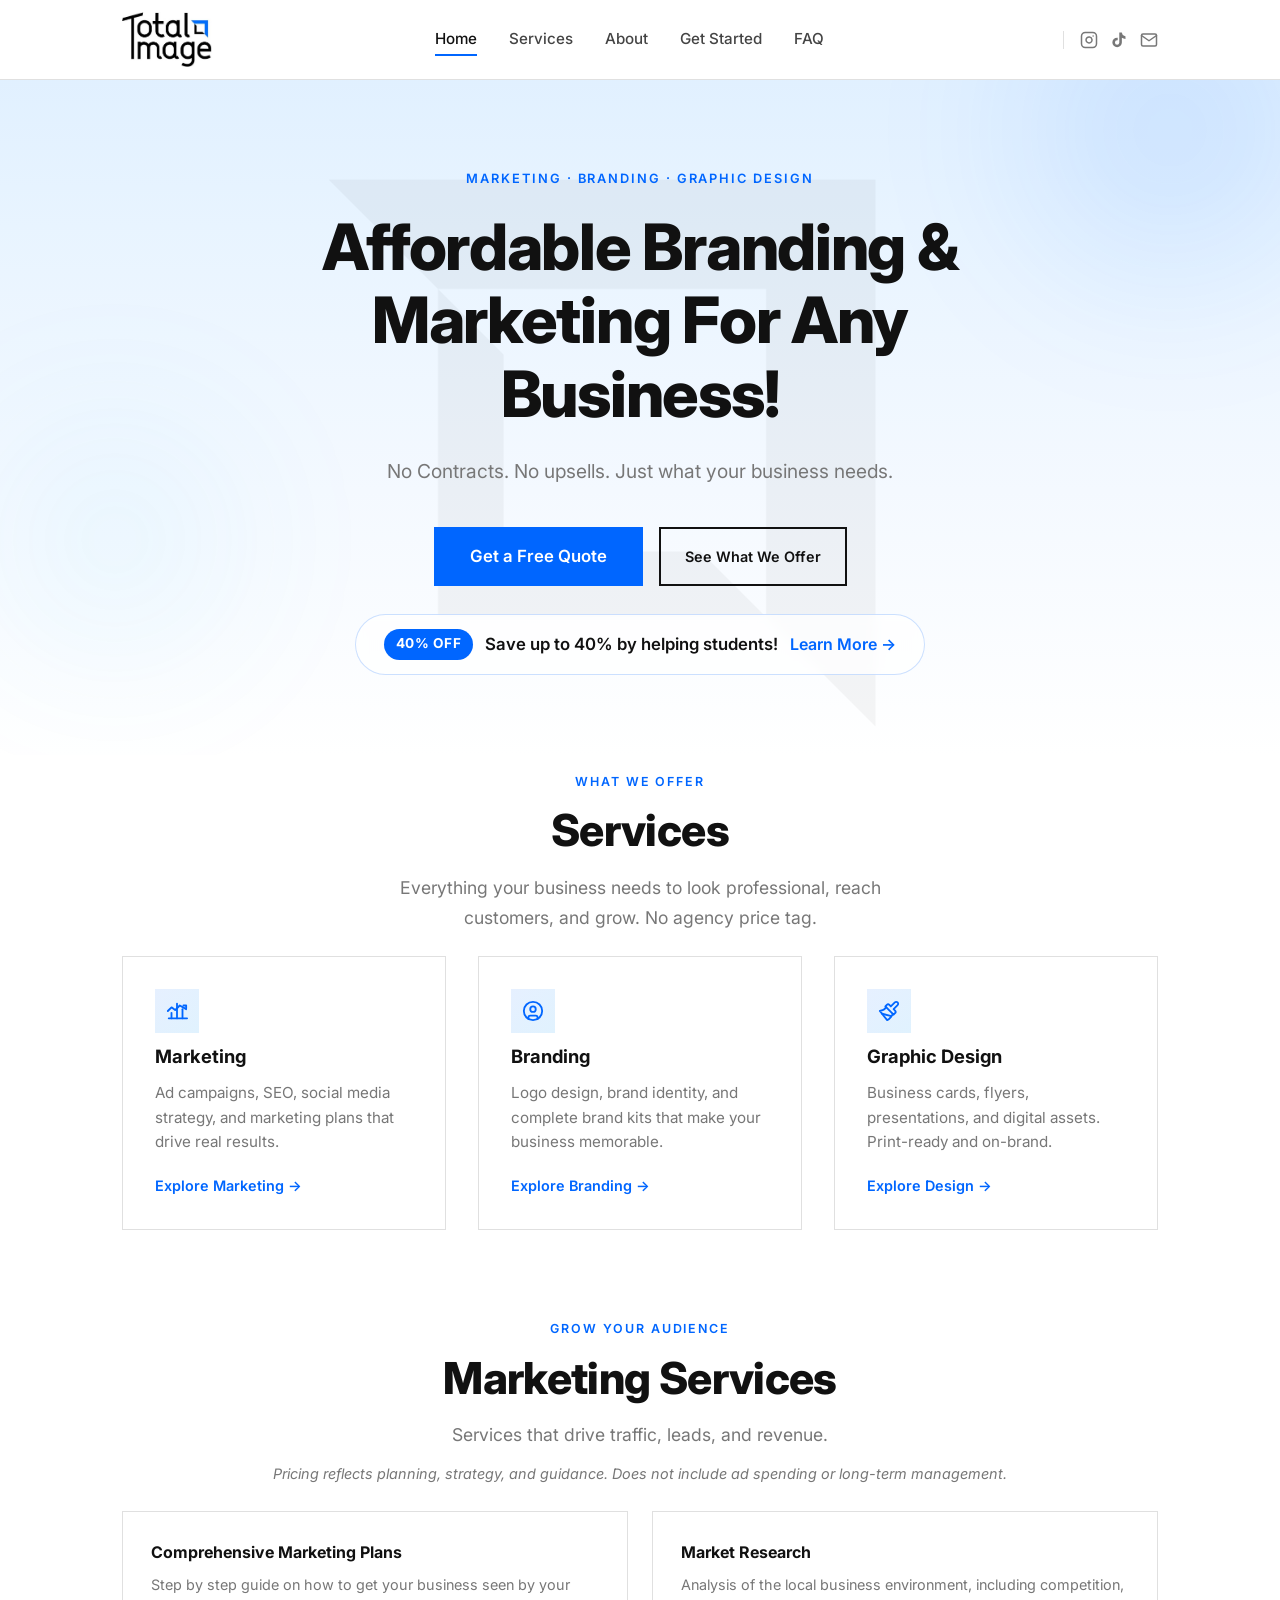
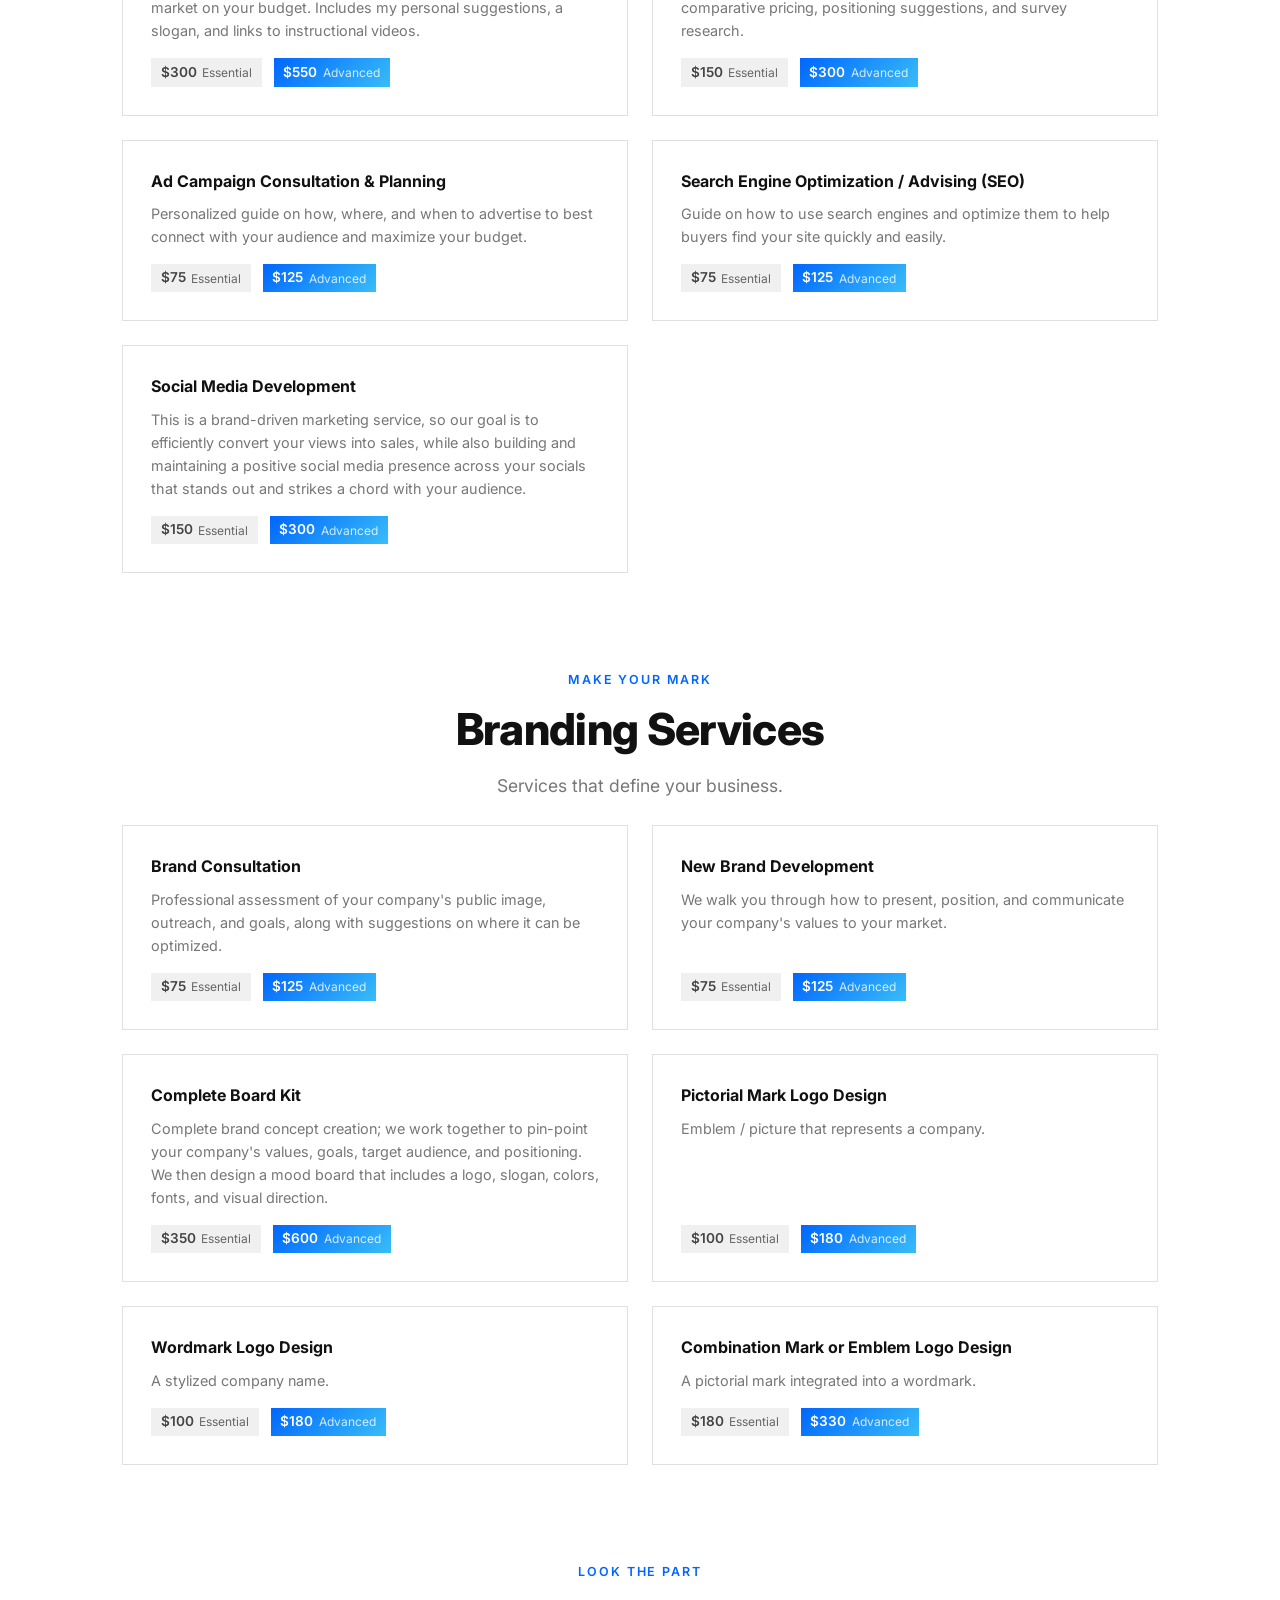
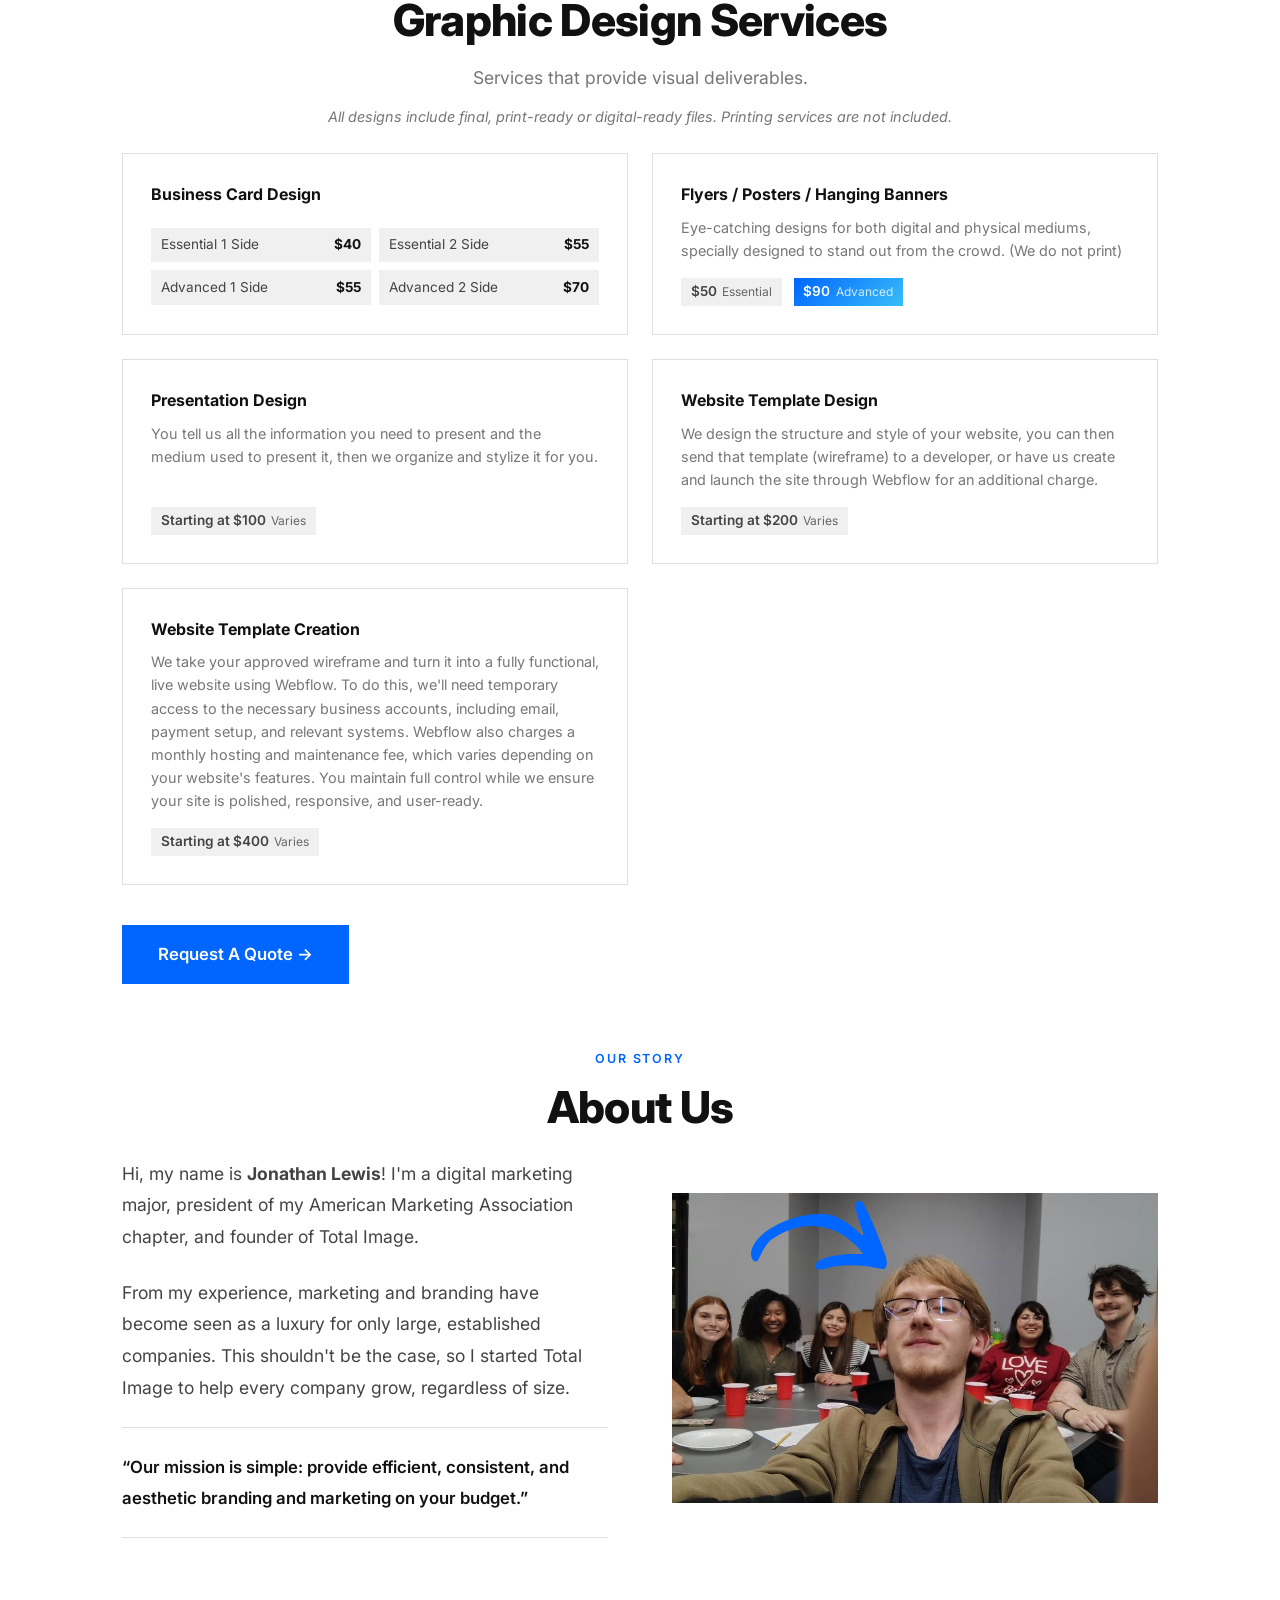
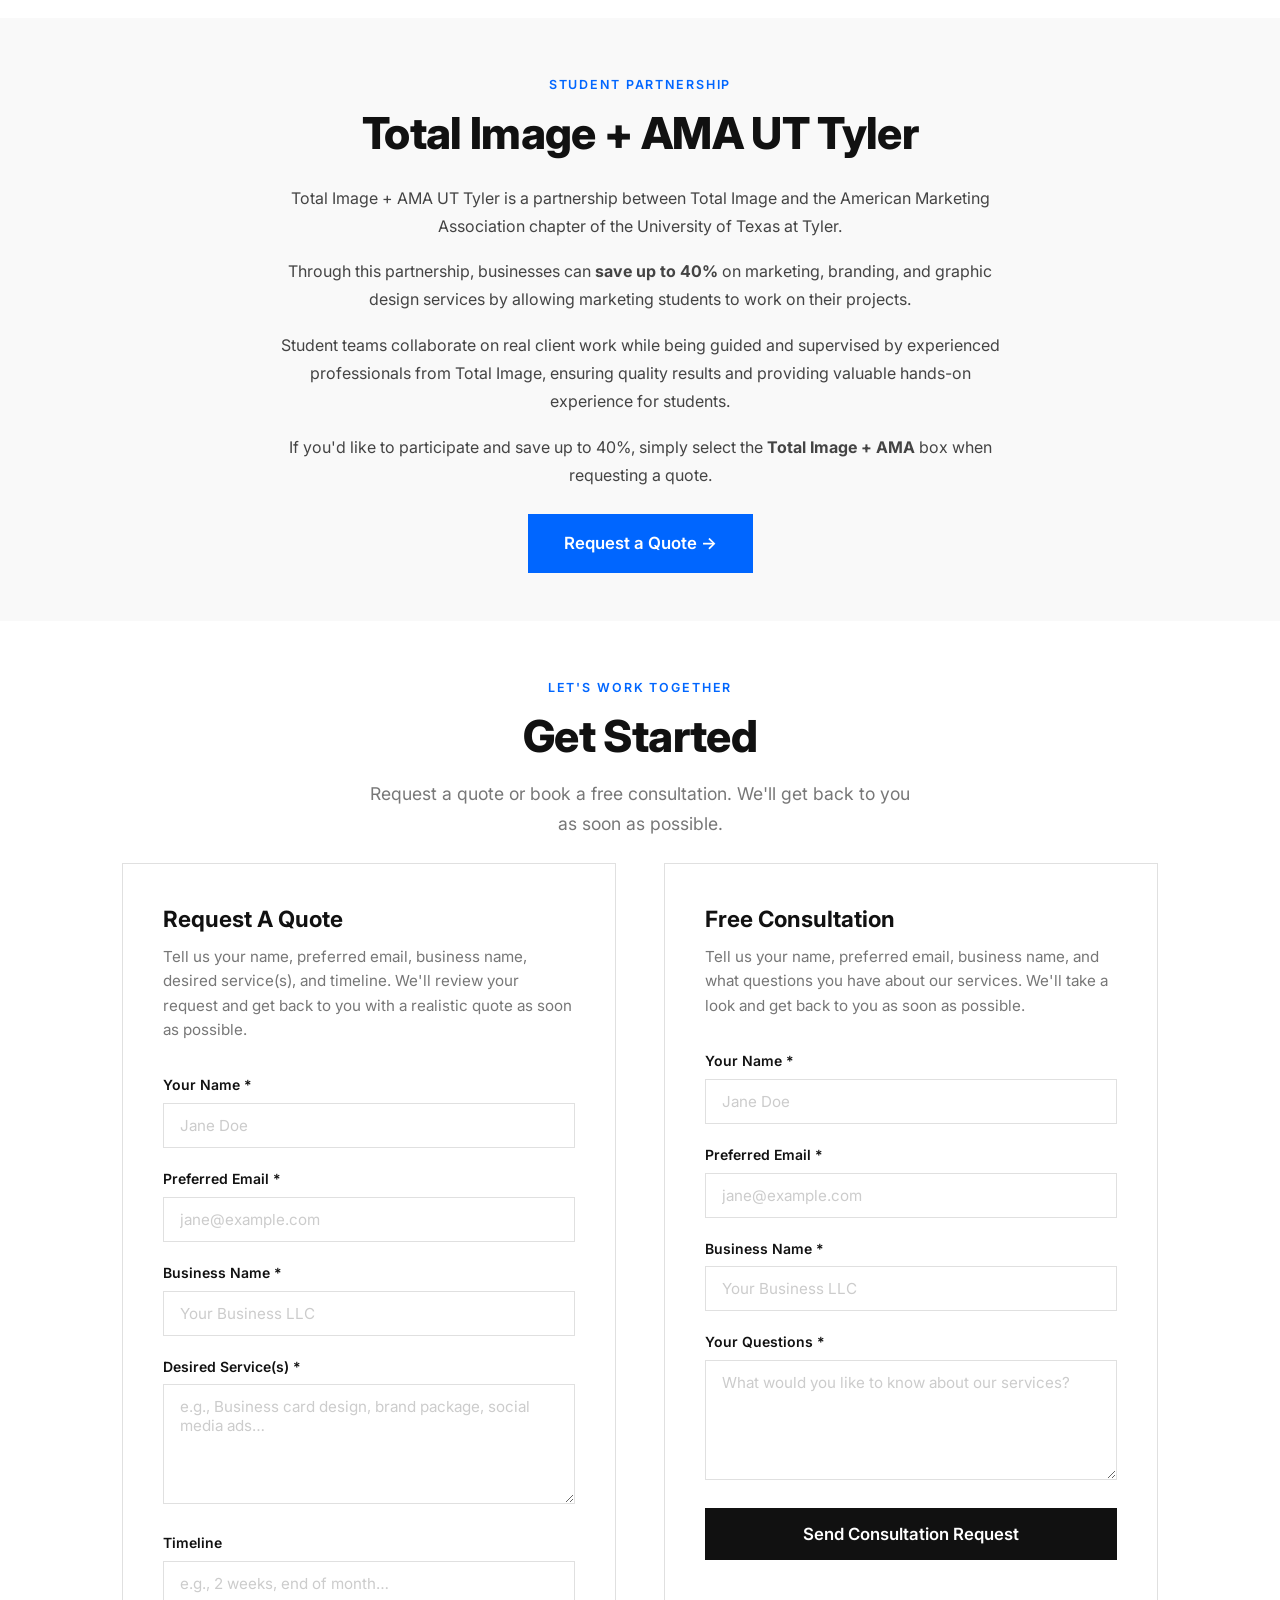
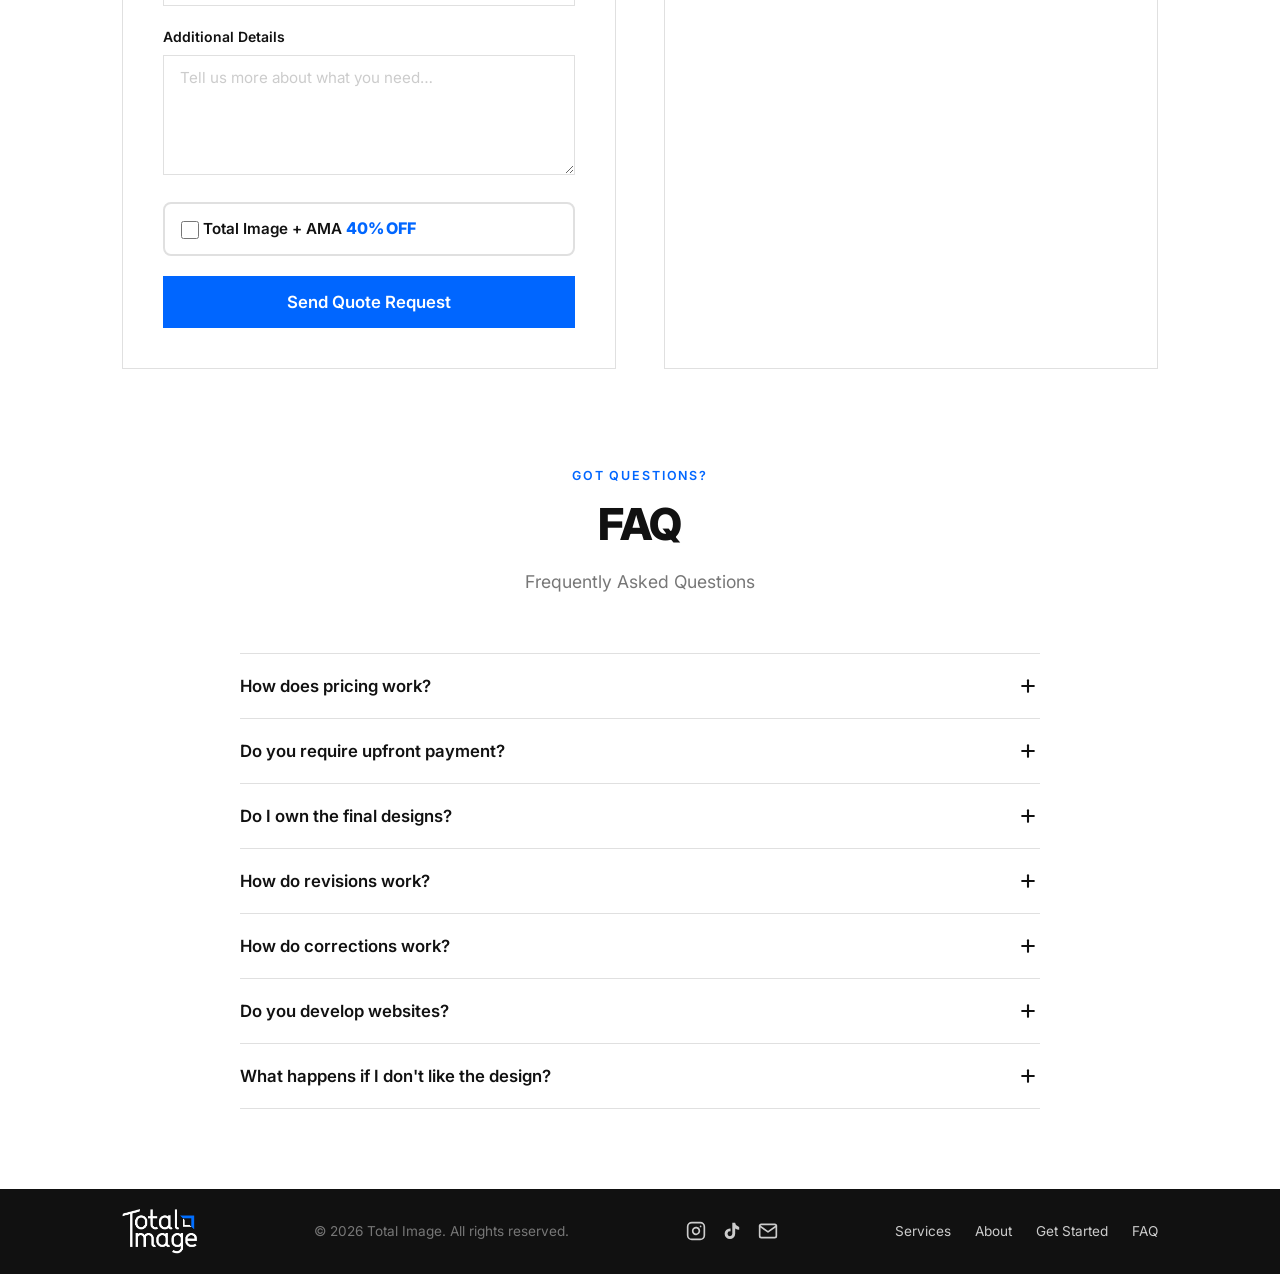
<file: index.html>
<!DOCTYPE html>
<html lang="en">
<head>
  <meta charset="UTF-8">
  <meta name="viewport" content="width=device-width, initial-scale=1.0">
  <title>Total Image | Affordable Branding & Marketing for Any Business</title>
  <meta name="description" content="Affordable branding, marketing, and graphic design services for businesses of any size. No contracts. No upsells. Just what your business needs.">
  <link rel="preconnect" href="https://fonts.googleapis.com">
  <link rel="preconnect" href="https://fonts.gstatic.com" crossorigin>
  <link href="https://fonts.googleapis.com/css2?family=Inter:wght@400;500;600;700;800&display=swap" rel="stylesheet">
  <link rel="stylesheet" href="css/style.css">
  <link rel="icon" type="image/png" href="Images/Total Image Logo FULL WHITE.png">
</head>
<body class="page-fade">

  <!-- ===== NAVIGATION ===== -->
  <nav class="nav" role="navigation" aria-label="Main navigation">
    <div class="container">
      <a href="#hero" class="nav__logo" aria-label="Total Image Home">
        <img src="Images/TotalImageBlackBlue.jpg" alt="Total Image" class="nav__logo-img">
      </a>

      <button class="nav__hamburger" id="navToggle" aria-label="Toggle menu" aria-expanded="false">
        <span></span><span></span><span></span>
      </button>

      <div class="nav__links" id="navLinks">
        <a href="#hero" class="nav__link nav__link--active">Home</a>
        <a href="#services" class="nav__link">Services</a>
        <a href="#about" class="nav__link">About</a>
        <a href="#get-started" class="nav__link">Get Started</a>
        <a href="#faq" class="nav__link">FAQ</a>
      </div>

      <div class="nav__social">
        <a href="https://www.instagram.com/totalimageagency" class="nav__social-link" target="_blank" rel="noopener noreferrer" aria-label="Instagram">
          <svg xmlns="http://www.w3.org/2000/svg" width="18" height="18" viewBox="0 0 24 24" fill="none" stroke="currentColor" stroke-width="2" stroke-linecap="round" stroke-linejoin="round"><rect x="2" y="2" width="20" height="20" rx="5" ry="5"></rect><path d="M16 11.37A4 4 0 1 1 12.63 8 4 4 0 0 1 16 11.37z"></path><line x1="17.5" y1="6.5" x2="17.51" y2="6.5"></line></svg>
        </a>
        <a href="https://www.tiktok.com/@totalimageagency" class="nav__social-link" target="_blank" rel="noopener noreferrer" aria-label="TikTok">
          <svg xmlns="http://www.w3.org/2000/svg" width="18" height="18" viewBox="0 0 24 24" fill="currentColor"><path d="M19.59 6.69a4.83 4.83 0 0 1-3.77-4.25V2h-3.45v13.67a2.89 2.89 0 0 1-2.88 2.5 2.89 2.89 0 0 1-2.89-2.89 2.89 2.89 0 0 1 2.89-2.89c.28 0 .54.04.79.1V9.01a6.33 6.33 0 0 0-.79-.05 6.34 6.34 0 0 0-6.34 6.34 6.34 6.34 0 0 0 6.34 6.34 6.34 6.34 0 0 0 6.33-6.34V9a8.23 8.23 0 0 0 4.82 1.55V7.1a4.84 4.84 0 0 1-1.05-.41z"/></svg>
        </a>
        <a href="mailto:totalimagebranding@gmail.com" class="nav__social-link" aria-label="Email">
          <svg xmlns="http://www.w3.org/2000/svg" width="18" height="18" viewBox="0 0 24 24" fill="none" stroke="currentColor" stroke-width="2" stroke-linecap="round" stroke-linejoin="round"><path d="M4 4h16c1.1 0 2 .9 2 2v12c0 1.1-.9 2-2 2H4c-1.1 0-2-.9-2-2V6c0-1.1.9-2 2-2z"></path><polyline points="22,6 12,13 2,6"></polyline></svg>
        </a>
      </div>
    </div>
  </nav>

  <main>

  <!-- ===== HERO ===== -->
  <section class="hero" id="hero">
    <img src="Images/Total Image Logo FULL BLACK.png" alt="" class="hero__deco" aria-hidden="true">
    <div class="container hero__container">
      <p class="hero__eyebrow">Marketing &middot; Branding &middot; Graphic Design</p>
      <h1 class="hero__title">Affordable Branding &amp; Marketing For Any Business!</h1>
      <p class="hero__subtitle">No Contracts. No upsells. Just what your business needs.</p>
      <div class="hero__actions">
        <a href="#get-started" class="btn btn--blue btn--large">Get a Free Quote</a>
        <a href="#services" class="btn btn--outline-dark btn--large">See What We Offer</a>
      </div>
      <a href="#ama-partnership" class="hero__ama-banner">
        <span class="hero__ama-badge">40% OFF</span>
        <span class="hero__ama-text">Save up to 40% by helping students!</span>
        <span class="hero__ama-learn">Learn More &rarr;</span>
      </a>
    </div>
  </section>

  <!-- ===== SERVICES OVERVIEW ===== -->
  <section class="section home-services" id="services">
    <div class="container">
      <div class="section-header">
        <p class="page-header__eyebrow">What We Offer</p>
        <h2 class="section-title">Services</h2>
        <p class="section-subtitle">Everything your business needs to look professional, reach customers, and grow. No agency price tag.</p>
      </div>
      <div class="home-services__grid">
        <a href="#marketing" class="home-service-card">
          <div class="home-service-card__icon">
            <svg xmlns="http://www.w3.org/2000/svg" viewBox="0 0 24 24" fill="none" stroke="currentColor" stroke-width="2" stroke-linecap="round" stroke-linejoin="round"><line x1="18" y1="20" x2="18" y2="10"/><line x1="12" y1="20" x2="12" y2="4"/><line x1="6" y1="20" x2="6" y2="14"/><polyline points="3 20 23 20"/><polyline points="2 12 6 8 10 11 15 6 22 10"/><polyline points="19 6 22 6 22 9"/></svg>
          </div>
          <h3>Marketing</h3>
          <p>Ad campaigns, SEO, social media strategy, and marketing plans that drive real results.</p>
          <span class="home-service-card__link">Explore Marketing &rarr;</span>
        </a>
        <a href="#branding" class="home-service-card">
          <div class="home-service-card__icon">
            <svg xmlns="http://www.w3.org/2000/svg" viewBox="0 0 24 24" fill="none" stroke="currentColor" stroke-width="2" stroke-linecap="round" stroke-linejoin="round"><circle cx="12" cy="12" r="10"></circle><circle cx="12" cy="10" r="3"></circle><path d="M7 20.662V19a2 2 0 0 1 2-2h6a2 2 0 0 1 2 2v1.662"></path></svg>
          </div>
          <h3>Branding</h3>
          <p>Logo design, brand identity, and complete brand kits that make your business memorable.</p>
          <span class="home-service-card__link">Explore Branding &rarr;</span>
        </a>
        <a href="#graphic-design" class="home-service-card">
          <div class="home-service-card__icon">
            <svg xmlns="http://www.w3.org/2000/svg" viewBox="0 0 24 24" fill="none" stroke="currentColor" stroke-width="2" stroke-linecap="round" stroke-linejoin="round"><path d="M18.37 2.63 14 7l-1.59-1.59a2 2 0 0 0-2.82 0L8 7l9 9 1.59-1.59a2 2 0 0 0 0-2.82L17 10l4.37-4.37a2.12 2.12 0 1 0-3-3Z"/><path d="M9 8c-2 3-4 3.5-7 4l8 10c2-1 6-5 6-7"/><path d="M14.5 17.5 4.5 15"/></svg>
          </div>
          <h3>Graphic Design</h3>
          <p>Business cards, flyers, presentations, and digital assets. Print-ready and on-brand.</p>
          <span class="home-service-card__link">Explore Design &rarr;</span>
        </a>
      </div>
    </div>
  </section>

  <!-- ===== MARKETING SERVICES DETAIL ===== -->
  <section class="section" id="marketing">
    <div class="container">
      <div class="section-header">
        <p class="page-header__eyebrow">Grow Your Audience</p>
        <h2 class="section-title">Marketing Services</h2>
        <p class="section-subtitle">Services that drive traffic, leads, and revenue.</p>
        <p class="section-note">Pricing reflects planning, strategy, and guidance. Does not include ad spending or long-term management.</p>
      </div>
      <div class="service-list">

          <!-- Comprehensive Marketing Plans -->
          <div class="service-item">
            <div class="service-item__header">
              <span class="service-item__name">Comprehensive Marketing Plans</span>
            </div>
            <p class="service-item__desc">Step by step guide on how to get your business seen by your market on your budget. Includes my personal suggestions, a slogan, and links to instructional videos.</p>
            <div class="service-item__pricing">
              <span class="price-tag price-tag--essential">$300 <span class="price-tag__label">Essential</span></span>
              <span class="price-tag price-tag--advanced">$550 <span class="price-tag__label">Advanced</span></span>
            </div>
          </div>

          <!-- Market Research -->
          <div class="service-item">
            <div class="service-item__header">
              <span class="service-item__name">Market Research</span>
            </div>
            <p class="service-item__desc">Analysis of the local business environment, including competition, comparative pricing, positioning suggestions, and survey research.</p>
            <div class="service-item__pricing">
              <span class="price-tag price-tag--essential">$150 <span class="price-tag__label">Essential</span></span>
              <span class="price-tag price-tag--advanced">$300 <span class="price-tag__label">Advanced</span></span>
            </div>
          </div>

          <!-- Ad Campaign Consultation -->
          <div class="service-item">
            <div class="service-item__header">
              <span class="service-item__name">Ad Campaign Consultation &amp; Planning</span>
            </div>
            <p class="service-item__desc">Personalized guide on how, where, and when to advertise to best connect with your audience and maximize your budget.</p>
            <div class="service-item__pricing">
              <span class="price-tag price-tag--essential">$75 <span class="price-tag__label">Essential</span></span>
              <span class="price-tag price-tag--advanced">$125 <span class="price-tag__label">Advanced</span></span>
            </div>
          </div>

          <!-- SEO -->
          <div class="service-item">
            <div class="service-item__header">
              <span class="service-item__name">Search Engine Optimization / Advising (SEO)</span>
            </div>
            <p class="service-item__desc">Guide on how to use search engines and optimize them to help buyers find your site quickly and easily.</p>
            <div class="service-item__pricing">
              <span class="price-tag price-tag--essential">$75 <span class="price-tag__label">Essential</span></span>
              <span class="price-tag price-tag--advanced">$125 <span class="price-tag__label">Advanced</span></span>
            </div>
          </div>

          <!-- Social Media Development -->
          <div class="service-item">
            <div class="service-item__header">
              <span class="service-item__name">Social Media Development</span>
            </div>
            <p class="service-item__desc">This is a brand-driven marketing service, so our goal is to efficiently convert your views into sales, while also building and maintaining a positive social media presence across your socials that stands out and strikes a chord with your audience.</p>
            <div class="service-item__pricing">
              <span class="price-tag price-tag--essential">$150 <span class="price-tag__label">Essential</span></span>
              <span class="price-tag price-tag--advanced">$300 <span class="price-tag__label">Advanced</span></span>
            </div>
          </div>

      </div>
    </div>
  </section>

  <!-- ===== BRANDING SERVICES DETAIL ===== -->
  <section class="section" id="branding">
    <div class="container">
      <div class="section-header">
        <p class="page-header__eyebrow">Make Your Mark</p>
        <h2 class="section-title">Branding Services</h2>
        <p class="section-subtitle">Services that define your business.</p>
      </div>
      <div class="service-list">

          <!-- Brand Consultation -->
          <div class="service-item">
            <div class="service-item__header">
              <span class="service-item__name">Brand Consultation</span>
            </div>
            <p class="service-item__desc">Professional assessment of your company's public image, outreach, and goals, along with suggestions on where it can be optimized.</p>
            <div class="service-item__pricing">
              <span class="price-tag price-tag--essential">$75 <span class="price-tag__label">Essential</span></span>
              <span class="price-tag price-tag--advanced">$125 <span class="price-tag__label">Advanced</span></span>
            </div>
          </div>

          <!-- New Brand Development -->
          <div class="service-item">
            <div class="service-item__header">
              <span class="service-item__name">New Brand Development</span>
            </div>
            <p class="service-item__desc">We walk you through how to present, position, and communicate your company's values to your market.</p>
            <div class="service-item__pricing">
              <span class="price-tag price-tag--essential">$75 <span class="price-tag__label">Essential</span></span>
              <span class="price-tag price-tag--advanced">$125 <span class="price-tag__label">Advanced</span></span>
            </div>
          </div>

          <!-- Complete Board Kit -->
          <div class="service-item">
            <div class="service-item__header">
              <span class="service-item__name">Complete Board Kit</span>
            </div>
            <p class="service-item__desc">Complete brand concept creation; we work together to pin-point your company's values, goals, target audience, and positioning. We then design a mood board that includes a logo, slogan, colors, fonts, and visual direction.</p>
            <div class="service-item__pricing">
              <span class="price-tag price-tag--essential">$350 <span class="price-tag__label">Essential</span></span>
              <span class="price-tag price-tag--advanced">$600 <span class="price-tag__label">Advanced</span></span>
            </div>
          </div>

          <!-- Pictorial Mark Logo Design -->
          <div class="service-item">
            <div class="service-item__header">
              <span class="service-item__name">Pictorial Mark Logo Design</span>
            </div>
            <p class="service-item__desc">Emblem / picture that represents a company.</p>
            <div class="service-item__pricing">
              <span class="price-tag price-tag--essential">$100 <span class="price-tag__label">Essential</span></span>
              <span class="price-tag price-tag--advanced">$180 <span class="price-tag__label">Advanced</span></span>
            </div>
          </div>

          <!-- Wordmark Logo Design -->
          <div class="service-item">
            <div class="service-item__header">
              <span class="service-item__name">Wordmark Logo Design</span>
            </div>
            <p class="service-item__desc">A stylized company name.</p>
            <div class="service-item__pricing">
              <span class="price-tag price-tag--essential">$100 <span class="price-tag__label">Essential</span></span>
              <span class="price-tag price-tag--advanced">$180 <span class="price-tag__label">Advanced</span></span>
            </div>
          </div>

          <!-- Combination Mark / Emblem Logo Design -->
          <div class="service-item">
            <div class="service-item__header">
              <span class="service-item__name">Combination Mark or Emblem Logo Design</span>
            </div>
            <p class="service-item__desc">A pictorial mark integrated into a wordmark.</p>
            <div class="service-item__pricing">
              <span class="price-tag price-tag--essential">$180 <span class="price-tag__label">Essential</span></span>
              <span class="price-tag price-tag--advanced">$330 <span class="price-tag__label">Advanced</span></span>
            </div>
          </div>

      </div>
    </div>
  </section>

  <!-- ===== GRAPHIC DESIGN SERVICES DETAIL ===== -->
  <section class="section" id="graphic-design">
    <div class="container">
      <div class="section-header">
        <p class="page-header__eyebrow">Look the Part</p>
        <h2 class="section-title">Graphic Design Services</h2>
        <p class="section-subtitle">Services that provide visual deliverables.</p>
        <p class="section-note">All designs include final, print-ready or digital-ready files. Printing services are not included.</p>
      </div>
      <div class="service-list">

          <!-- Business Card Design -->
          <div class="service-item">
            <div class="service-item__header">
              <span class="service-item__name">Business Card Design</span>
            </div>
            <div class="service-item__sub-grid">
              <div class="sub-price">
                <span class="sub-price__label">Essential 1 Side</span>
                <span class="sub-price__amount">$40</span>
              </div>
              <div class="sub-price">
                <span class="sub-price__label">Essential 2 Side</span>
                <span class="sub-price__amount">$55</span>
              </div>
              <div class="sub-price">
                <span class="sub-price__label">Advanced 1 Side</span>
                <span class="sub-price__amount">$55</span>
              </div>
              <div class="sub-price">
                <span class="sub-price__label">Advanced 2 Side</span>
                <span class="sub-price__amount">$70</span>
              </div>
            </div>
          </div>

          <!-- Flyers / Posters / Hanging Banners -->
          <div class="service-item">
            <div class="service-item__header">
              <span class="service-item__name">Flyers / Posters / Hanging Banners</span>
            </div>
            <p class="service-item__desc">Eye-catching designs for both digital and physical mediums, specially designed to stand out from the crowd. (We do not print)</p>
            <div class="service-item__pricing">
              <span class="price-tag price-tag--essential">$50 <span class="price-tag__label">Essential</span></span>
              <span class="price-tag price-tag--advanced">$90 <span class="price-tag__label">Advanced</span></span>
            </div>
          </div>

          <!-- Presentation Design -->
          <div class="service-item">
            <div class="service-item__header">
              <span class="service-item__name">Presentation Design</span>
            </div>
            <p class="service-item__desc">You tell us all the information you need to present and the medium used to present it, then we organize and stylize it for you.</p>
            <div class="service-item__pricing">
              <span class="price-tag price-tag--essential">Starting at $100 <span class="price-tag__label">Varies</span></span>
            </div>
          </div>

          <!-- Website Template Design -->
          <div class="service-item">
            <div class="service-item__header">
              <span class="service-item__name">Website Template Design</span>
            </div>
            <p class="service-item__desc">We design the structure and style of your website, you can then send that template (wireframe) to a developer, or have us create and launch the site through Webflow for an additional charge.</p>
            <div class="service-item__pricing">
              <span class="price-tag price-tag--essential">Starting at $200 <span class="price-tag__label">Varies</span></span>
            </div>
          </div>

          <!-- Website Template Creation -->
          <div class="service-item">
            <div class="service-item__header">
              <span class="service-item__name">Website Template Creation</span>
            </div>
            <p class="service-item__desc">We take your approved wireframe and turn it into a fully functional, live website using Webflow. To do this, we'll need temporary access to the necessary business accounts, including email, payment setup, and relevant systems. Webflow also charges a monthly hosting and maintenance fee, which varies depending on your website's features. You maintain full control while we ensure your site is polished, responsive, and user-ready.</p>
            <div class="service-item__pricing">
              <span class="price-tag price-tag--essential">Starting at $400 <span class="price-tag__label">Varies</span></span>
            </div>
          </div>

          <!-- CTA -->
          <div class="quote-cta">
            <a href="#get-started" class="btn btn--blue btn--large">Request A Quote&nbsp;&rarr;</a>
          </div>

      </div>
    </div>
  </section>

  <!-- ===== ABOUT ===== -->
  <section class="section" id="about">
    <div class="container">
      <div class="section-header">
        <p class="page-header__eyebrow">Our Story</p>
        <h2 class="section-title">About Us</h2>
      </div>
      <div class="about-grid">
        <div class="about-content">
          <p>Hi, my name is <strong>Jonathan Lewis</strong>! I'm a digital marketing major, president of my American Marketing Association chapter, and founder of Total Image.</p>
          <p>From my experience, marketing and branding have become seen as a luxury for only large, established companies. This shouldn't be the case, so I started Total Image to help every company grow, regardless of size.</p>
          <div class="about-mission">
            <p>&ldquo;Our mission is simple: provide efficient, consistent, and aesthetic branding and marketing on your budget.&rdquo;</p>
          </div>
        </div>
        <div class="about-photo">
          <img src="Images/About1.png" alt="Jonathan Lewis" class="about-photo__img">
        </div>
      </div>
    </div>
  </section>

  <!-- ===== AMA PARTNERSHIP ===== -->
  <section class="section section--gray" id="ama-partnership">
    <div class="container">
      <div class="section-header">
        <p class="page-header__eyebrow">Student Partnership</p>
        <h2 class="section-title">Total Image + AMA UT Tyler</h2>
      </div>
      <div class="ama-content">
        <p>Total Image + AMA UT Tyler is a partnership between Total Image and the American Marketing Association chapter of the University of Texas at Tyler.</p>
        <p>Through this partnership, businesses can <strong>save up to 40%</strong> on marketing, branding, and graphic design services by allowing marketing students to work on their projects.</p>
        <p>Student teams collaborate on real client work while being guided and supervised by experienced professionals from Total Image, ensuring quality results and providing valuable hands-on experience for students.</p>
        <p>If you'd like to participate and save up to 40%, simply select the <strong>Total Image + AMA</strong> box when requesting a quote.</p>
        <a href="#get-started" class="btn btn--blue btn--large ama-content__cta">Request a Quote &rarr;</a>
      </div>
    </div>
  </section>

  <!-- ===== GET STARTED / FORMS ===== -->
  <section class="section" id="get-started">
    <div class="container">
      <div class="section-header">
        <p class="page-header__eyebrow">Let's Work Together</p>
        <h2 class="section-title">Get Started</h2>
        <p class="section-subtitle">Request a quote or book a free consultation. We'll get back to you as soon as possible.</p>
      </div>
      <div class="get-started-grid">

        <!-- ===== REQUEST A QUOTE ===== -->
        <div class="form-card" id="quote">
          <h3 class="form-card__title">Request A Quote</h3>
          <p class="form-card__desc">Tell us your name, preferred email, business name, desired service(s), and timeline. We'll review your request and get back to you with a realistic quote as soon as possible.</p>

          <form id="quoteForm" novalidate>
            <div class="form-group">
              <label for="quoteName">Your Name *</label>
              <input type="text" id="quoteName" name="name" placeholder="Jane Doe" required>
            </div>
            <div class="form-group">
              <label for="quoteEmail">Preferred Email *</label>
              <input type="email" id="quoteEmail" name="email" placeholder="jane@example.com" required>
            </div>
            <div class="form-group">
              <label for="quoteBusiness">Business Name *</label>
              <input type="text" id="quoteBusiness" name="business" placeholder="Your Business LLC" required>
            </div>
            <div class="form-group">
              <label for="quoteServices">Desired Service(s) *</label>
              <textarea id="quoteServices" name="services" placeholder="e.g., Business card design, brand package, social media ads&hellip;" required></textarea>
            </div>
            <div class="form-group">
              <label for="quoteTimeline">Timeline</label>
              <input type="text" id="quoteTimeline" name="timeline" placeholder="e.g., 2 weeks, end of month…">
            </div>
            <div class="form-group">
              <label for="quoteDetails">Additional Details</label>
              <textarea id="quoteDetails" name="details" placeholder="Tell us more about what you need…"></textarea>
            </div>
            <div class="form-group form-group--checkbox">
              <label class="ama-checkbox-label">
                <input type="checkbox" name="ama_discount" value="Total Image + AMA Discount (40% OFF)">
                <span class="ama-checkbox-text">Total Image + AMA</span>
                <span class="ama-checkbox-badge">40% OFF</span>
              </label>
            </div>
            <button type="submit" class="btn btn--blue btn--large" style="width:100%;">Send Quote Request</button>
          </form>

          <!-- Success message -->
          <div class="form-success" id="quoteSuccess">
            <div class="form-success__icon">
              <svg width="28" height="28" fill="none" viewBox="0 0 24 24" stroke="#22c55e" stroke-width="2.5" stroke-linecap="round" stroke-linejoin="round"><polyline points="20 6 9 17 4 12"></polyline></svg>
            </div>
            <h3>Quote Request Sent!</h3>
            <p>We'll review your request and get back to you as soon as possible.</p>
          </div>
        </div>

        <!-- ===== FREE CONSULTATION ===== -->
        <div class="form-card" id="consultation">
          <h3 class="form-card__title">Free Consultation</h3>
          <p class="form-card__desc">Tell us your name, preferred email, business name, and what questions you have about our services. We'll take a look and get back to you as soon as possible.</p>

          <form id="consultForm" novalidate>
            <div class="form-group">
              <label for="consultName">Your Name *</label>
              <input type="text" id="consultName" name="name" placeholder="Jane Doe" required>
            </div>
            <div class="form-group">
              <label for="consultEmail">Preferred Email *</label>
              <input type="email" id="consultEmail" name="email" placeholder="jane@example.com" required>
            </div>
            <div class="form-group">
              <label for="consultBusiness">Business Name *</label>
              <input type="text" id="consultBusiness" name="business" placeholder="Your Business LLC" required>
            </div>
            <div class="form-group">
              <label for="consultQuestions">Your Questions *</label>
              <textarea id="consultQuestions" name="questions" placeholder="What would you like to know about our services?" required></textarea>
            </div>
            <button type="submit" class="btn btn--primary btn--large" style="width:100%;">Send Consultation Request</button>
          </form>

          <!-- Success message -->
          <div class="form-success" id="consultSuccess">
            <div class="form-success__icon">
              <svg width="28" height="28" fill="none" viewBox="0 0 24 24" stroke="#22c55e" stroke-width="2.5" stroke-linecap="round" stroke-linejoin="round"><polyline points="20 6 9 17 4 12"></polyline></svg>
            </div>
            <h3>Consultation Request Sent!</h3>
            <p>We'll review your questions and get back to you as soon as possible.</p>
          </div>
        </div>

      </div>
    </div>
  </section>

  <!-- ===== FAQ ===== -->
  <section class="section" id="faq">
    <div class="container">
      <div class="section-header">
        <p class="page-header__eyebrow">Got Questions?</p>
        <h2 class="section-title">FAQ</h2>
        <p class="section-subtitle">Frequently Asked Questions</p>
      </div>
      <div class="faq-list">

        <!-- Q1 -->
        <div class="faq-item">
          <button class="faq-question" aria-expanded="false">
            <span>How does pricing work?</span>
            <span class="faq-question__icon">
              <svg width="20" height="20" viewBox="0 0 24 24" fill="none" stroke="currentColor" stroke-width="2.5" stroke-linecap="round"><line x1="12" y1="5" x2="12" y2="19"></line><line x1="5" y1="12" x2="19" y2="12"></line></svg>
            </span>
          </button>
          <div class="faq-answer">
            <p>We charge a flat rate depending on the task, that way you know exactly what you need to pay upfront. All you have to do is tell us what services you want, how large and complex the tasks are, then wait for us to send you a quote for the total. Don't worry, we only request payment once you approve the quote.</p>
            <p>Some tasks are larger or more complex than others, for this reason, some of our services are listed in a price range. This means the final cost of the service will fall between those two values, depending on the scope and complexity.</p>
          </div>
        </div>

        <!-- Q2 -->
        <div class="faq-item">
          <button class="faq-question" aria-expanded="false">
            <span>Do you require upfront payment?</span>
            <span class="faq-question__icon">
              <svg width="20" height="20" viewBox="0 0 24 24" fill="none" stroke="currentColor" stroke-width="2.5" stroke-linecap="round"><line x1="12" y1="5" x2="12" y2="19"></line><line x1="5" y1="12" x2="19" y2="12"></line></svg>
            </span>
          </button>
          <div class="faq-answer">
            <p>Payment is required upfront for most services. For larger projects, a deposit may be required before work begins, with the remaining balance due prior to final delivery.</p>
          </div>
        </div>

        <!-- Q3 -->
        <div class="faq-item">
          <button class="faq-question" aria-expanded="false">
            <span>Do I own the final designs?</span>
            <span class="faq-question__icon">
              <svg width="20" height="20" viewBox="0 0 24 24" fill="none" stroke="currentColor" stroke-width="2.5" stroke-linecap="round"><line x1="12" y1="5" x2="12" y2="19"></line><line x1="5" y1="12" x2="19" y2="12"></line></svg>
            </span>
          </button>
          <div class="faq-answer">
            <p>Yes, usage rights (ownership) are released upon receipt of full payment and completion of the final, approved product.</p>
          </div>
        </div>

        <!-- Q4 -->
        <div class="faq-item">
          <button class="faq-question" aria-expanded="false">
            <span>How do revisions work?</span>
            <span class="faq-question__icon">
              <svg width="20" height="20" viewBox="0 0 24 24" fill="none" stroke="currentColor" stroke-width="2.5" stroke-linecap="round"><line x1="12" y1="5" x2="12" y2="19"></line><line x1="5" y1="12" x2="19" y2="12"></line></svg>
            </span>
          </button>
          <div class="faq-answer">
            <p>In order to keep costs down and help as many clients as possible, we include one revision round with each relevant service. Additional rounds are billed separately and will vary in cost depending on the service.</p>
            <p><strong>Revision Round:</strong> A consolidated list of requested changes submitted at one time.</p>
            <p>Revisions are not included in the estimated project span, so we are not accountable if revisions cause us to work past the deadline.</p>
          </div>
        </div>

        <!-- Q5 -->
        <div class="faq-item">
          <button class="faq-question" aria-expanded="false">
            <span>How do corrections work?</span>
            <span class="faq-question__icon">
              <svg width="20" height="20" viewBox="0 0 24 24" fill="none" stroke="currentColor" stroke-width="2.5" stroke-linecap="round"><line x1="12" y1="5" x2="12" y2="19"></line><line x1="5" y1="12" x2="19" y2="12"></line></svg>
            </span>
          </button>
          <div class="faq-answer">
            <p>Corrections to mistakes on our end do not count as revisions, and are completely free of charge. These include correcting spelling errors, formatting issues, or overlooked elements that were specified in the initial service request.</p>
          </div>
        </div>

        <!-- Q6 -->
        <div class="faq-item">
          <button class="faq-question" aria-expanded="false">
            <span>Do you develop websites?</span>
            <span class="faq-question__icon">
              <svg width="20" height="20" viewBox="0 0 24 24" fill="none" stroke="currentColor" stroke-width="2.5" stroke-linecap="round"><line x1="12" y1="5" x2="12" y2="19"></line><line x1="5" y1="12" x2="19" y2="12"></line></svg>
            </span>
          </button>
          <div class="faq-answer">
            <p>Yes, if you hire us to design your website layout or wireframe, we offer website creation through Webflow as an additional service. To do this however, we will need temporary access to the necessary business accounts, including email, payment setup, and relevant systems. Webflow also charges a monthly hosting and maintenance fee, which varies depending on your website's features.</p>
          </div>
        </div>

        <!-- Q7 -->
        <div class="faq-item">
          <button class="faq-question" aria-expanded="false">
            <span>What happens if I don't like the design?</span>
            <span class="faq-question__icon">
              <svg width="20" height="20" viewBox="0 0 24 24" fill="none" stroke="currentColor" stroke-width="2.5" stroke-linecap="round"><line x1="12" y1="5" x2="12" y2="19"></line><line x1="5" y1="12" x2="19" y2="12"></line></svg>
            </span>
          </button>
          <div class="faq-answer">
            <p>If you are unhappy with the first iteration, all relevant services come with a complimentary round of revisions. Additional rounds are also available and are billed separately. If after those revisions you are still unhappy with the product/service, you will not be charged. Keeping in mind that usage rights (ownership) are only released upon satisfaction and receipt of payment for the final product.</p>
          </div>
        </div>

      </div>
    </div>
  </section>

  </main>

  <!-- ===== FOOTER ===== -->
  <footer class="footer">
    <div class="container">
      <div class="footer__logo">
        <img src="Images/Total Image Logo Banner White & Blue.png" alt="Total Image" class="footer__logo-img">
      </div>
      <p class="footer__text">&copy; 2026 Total Image. All rights reserved.</p>
      <div class="footer__social">
        <a href="https://www.instagram.com/totalimageagency" class="footer__social-link" target="_blank" rel="noopener noreferrer" aria-label="Instagram">
          <svg xmlns="http://www.w3.org/2000/svg" width="20" height="20" viewBox="0 0 24 24" fill="none" stroke="currentColor" stroke-width="2" stroke-linecap="round" stroke-linejoin="round"><rect x="2" y="2" width="20" height="20" rx="5" ry="5"></rect><path d="M16 11.37A4 4 0 1 1 12.63 8 4 4 0 0 1 16 11.37z"></path><line x1="17.5" y1="6.5" x2="17.51" y2="6.5"></line></svg>
        </a>
        <a href="https://www.tiktok.com/@totalimageagency" class="footer__social-link" target="_blank" rel="noopener noreferrer" aria-label="TikTok">
          <svg xmlns="http://www.w3.org/2000/svg" width="20" height="20" viewBox="0 0 24 24" fill="currentColor"><path d="M19.59 6.69a4.83 4.83 0 0 1-3.77-4.25V2h-3.45v13.67a2.89 2.89 0 0 1-2.88 2.5 2.89 2.89 0 0 1-2.89-2.89 2.89 2.89 0 0 1 2.89-2.89c.28 0 .54.04.79.1V9.01a6.33 6.33 0 0 0-.79-.05 6.34 6.34 0 0 0-6.34 6.34 6.34 6.34 0 0 0 6.34 6.34 6.34 6.34 0 0 0 6.33-6.34V9a8.23 8.23 0 0 0 4.82 1.55V7.1a4.84 4.84 0 0 1-1.05-.41z"/></svg>
        </a>
        <a href="mailto:totalimagebranding@gmail.com" class="footer__social-link" aria-label="Email">
          <svg xmlns="http://www.w3.org/2000/svg" width="20" height="20" viewBox="0 0 24 24" fill="none" stroke="currentColor" stroke-width="2" stroke-linecap="round" stroke-linejoin="round"><path d="M4 4h16c1.1 0 2 .9 2 2v12c0 1.1-.9 2-2 2H4c-1.1 0-2-.9-2-2V6c0-1.1.9-2 2-2z"></path><polyline points="22,6 12,13 2,6"></polyline></svg>
        </a>
      </div>
      <div class="footer__links">
        <a href="#services" class="footer__link">Services</a>
        <a href="#about" class="footer__link">About</a>
        <a href="#get-started" class="footer__link">Get Started</a>
        <a href="#faq" class="footer__link">FAQ</a>
      </div>
    </div>
  </footer>

  <script src="js/main.js"></script>
</body>
</html>
</file>
<file: css/style.css>
/* ===== RESET & BASE ===== */
*, *::before, *::after {
  margin: 0;
  padding: 0;
  box-sizing: border-box;
}

:root {
  --black: #111111;
  --white: #ffffff;
  --gray-50: #f9f9f9;
  --gray-100: #f0f0f0;
  --gray-200: #e0e0e0;
  --gray-300: #cccccc;
  --gray-500: #777777;
  --gray-700: #444444;
  --blue: #0066ff;
  --blue-hover: #0052cc;
  --blue-light: #e6f0ff;
  --blue-deep: #0040b0;
  --blue-sky: #38bdf8;
  --blue-sky-light: #e0f2fe;
  --gradient-hero: linear-gradient(160deg, #f8faff 0%, #eef4ff 35%, #e0f2fe 70%, #f4f9ff 100%);
  --gradient-header: linear-gradient(135deg, #f8faff 0%, #e0f2fe 50%, #eef4ff 100%);
  --gradient-cta: linear-gradient(135deg, #0a0e1a 0%, #0d2244 40%, #0a3060 100%);
  --gradient-footer: var(--black);
  --gradient-card: linear-gradient(135deg, rgba(0,102,255,0.04) 0%, rgba(56,189,248,0.04) 100%);
  --font-main: 'Inter', -apple-system, BlinkMacSystemFont, 'Segoe UI', sans-serif;
  --font-display: 'Inter', -apple-system, BlinkMacSystemFont, 'Segoe UI', sans-serif;
  --max-width: 1100px;
  --nav-height: 80px;
  --transition: 0.25s ease;
}

html {
  scroll-behavior: smooth;
  scroll-padding-top: var(--nav-height);
  font-size: 16px;
  overflow-y: scroll;
}

body {
  font-family: var(--font-main);
  color: var(--black);
  background: var(--white);
  line-height: 1.6;
  -webkit-font-smoothing: antialiased;
  display: flex;
  flex-direction: column;
  min-height: 100vh;
}

a {
  text-decoration: none;
  color: inherit;
  transition: color var(--transition);
}

img {
  max-width: 100%;
  display: block;
}

ul, ol {
  list-style: none;
}

button {
  cursor: pointer;
  font-family: inherit;
  border: none;
  background: none;
}

/* ===== TYPOGRAPHY ===== */
h1 {
  font-size: clamp(2rem, 5vw, 3.5rem);
  font-weight: 700;
  line-height: 1.15;
  letter-spacing: -0.02em;
}

h2 {
  font-size: clamp(1.5rem, 3.5vw, 2.5rem);
  font-weight: 700;
  line-height: 1.2;
  letter-spacing: -0.015em;
}

h3 {
  font-size: clamp(1.1rem, 2vw, 1.4rem);
  font-weight: 600;
  line-height: 1.3;
}

h4 {
  font-size: 1.05rem;
  font-weight: 600;
  line-height: 1.4;
}

p {
  font-size: 1rem;
  line-height: 1.7;
  color: var(--gray-700);
}

.text-small {
  font-size: 0.875rem;
  color: var(--gray-500);
}

.text-accent {
  color: var(--blue);
}

.text--blue {
  color: var(--blue);
}

/* ===== LAYOUT ===== */
.container {
  width: 100%;
  max-width: var(--max-width);
  margin: 0 auto;
  padding: 0 2rem;
}

.section {
  padding: 1rem 0;
}

.section--gray {
  background: var(--gray-50);
}

/* ===== AMA PARTNERSHIP SECTION ===== */
.ama-content {
  max-width: 720px;
  margin: 0 auto;
  text-align: center;
  display: flex;
  flex-direction: column;
  gap: 1.1rem;
}

.ama-content p {
  font-size: 1rem;
  color: var(--gray-700);
  line-height: 1.75;
}

.ama-content__cta {
  margin-top: 0.5rem;
  align-self: center;
}

/* ===== AMA CHECKBOX ===== */
.form-group--checkbox {
  margin-bottom: 0.5rem;
}

.ama-checkbox-label {
  display: flex;
  align-items: center;
  gap: 0.65rem;
  cursor: pointer;
  padding: 0.75rem 1rem;
  border: 2px solid var(--gray-200);
  border-radius: 8px;
  transition: border-color var(--transition), background var(--transition);
}

.ama-checkbox-label:hover {
  border-color: var(--blue);
  background: var(--blue-light);
}

.ama-checkbox-label input[type="checkbox"] {
  width: 18px;
  height: 18px;
  accent-color: var(--blue);
  cursor: pointer;
  flex-shrink: 0;
  vertical-align: middle;
  margin: 0;
}

.ama-checkbox-text {
  font-size: 0.95rem;
  font-weight: 600;
  color: var(--black);
}

.ama-checkbox-badge {
  font-size: 1rem;
  font-weight: 800;
  color: var(--blue);
  letter-spacing: -0.01em;
  margin-left: auto;
}

#services {
  padding-bottom: 2.5rem;
}

#ama-partnership {
  padding-top: 3.5rem;
  padding-bottom: 3rem;
}

#about {
  padding-bottom: 1rem;
}

#get-started {
  padding-top: 3.5rem;
}

#marketing,
#branding,
#graphic-design {
  padding-top: 3rem;
}

/* ===== NAVIGATION ===== */
.nav {
  position: fixed;
  top: 0;
  left: 0;
  right: 0;
  height: var(--nav-height);
  background: var(--white);
  border-bottom: 1px solid var(--gray-200);
  z-index: 1000;
  display: flex;
  align-items: center;
}

.nav .container {
  display: flex;
  align-items: center;
  justify-content: space-between;
}

.nav__logo {
  display: flex;
  align-items: center;
  gap: 0.5rem;
  font-weight: 700;
  font-size: 1.1rem;
}

.nav__logo svg,
.nav__logo-img {
  height: auto;
  width: 90px;
  object-fit: contain;
}

.nav__links {
  display: flex;
  align-items: center;
  gap: 2rem;
}

.nav__social {
  display: flex;
  align-items: center;
  gap: 0.75rem;
  margin-left: 1rem;
  padding-left: 1rem;
  border-left: 1px solid var(--gray-200);
}

.nav__social-link {
  display: flex;
  align-items: center;
  color: var(--gray-500);
  transition: color var(--transition);
}

.nav__social-link:hover {
  color: var(--blue);
}

.nav__link {
  font-size: 0.95rem;
  font-weight: 500;
  color: var(--gray-700);
  transition: color var(--transition);
  position: relative;
}

.nav__link:hover,
.nav__link--active {
  color: var(--black);
}

.nav__link--active::after {
  content: '';
  position: absolute;
  bottom: -4px;
  left: 0;
  right: 0;
  height: 2px;
  background: var(--blue);
}

.nav__hamburger {
  display: none;
  flex-direction: column;
  gap: 5px;
  padding: 4px;
}

.nav__hamburger span {
  display: block;
  width: 24px;
  height: 2px;
  background: var(--black);
  transition: var(--transition);
}

/* Mobile nav */
@media (max-width: 768px) {
  .nav__hamburger {
    display: flex;
  }

  .nav__social {
    display: none;
  }

  .nav__links {
    position: fixed;
    top: var(--nav-height);
    left: 0;
    right: 0;
    bottom: 0;
    background: var(--white);
    flex-direction: column;
    align-items: center;
    justify-content: flex-start;
    padding-top: 3rem;
    gap: 2rem;
    transform: translateX(100%);
    transition: transform 0.3s ease;
  }

  .nav__links--open {
    transform: translateX(0);
  }

  .nav__link {
    font-size: 1.2rem;
  }

  .nav__hamburger--open span:nth-child(1) {
    transform: rotate(45deg) translate(5px, 5px);
  }
  .nav__hamburger--open span:nth-child(2) {
    opacity: 0;
  }
  .nav__hamburger--open span:nth-child(3) {
    transform: rotate(-45deg) translate(5px, -5px);
  }
}

/* ===== BUTTONS ===== */
.btn {
  display: inline-flex;
  align-items: center;
  justify-content: center;
  gap: 0.5rem;
  padding: 0.75rem 1.75rem;
  font-size: 0.95rem;
  font-weight: 600;
  transition: all var(--transition);
  white-space: nowrap;
}

.btn--primary {
  background: var(--black);
  color: var(--white);
}

.btn--primary:hover {
  background: #333;
  transform: translateY(-1px);
  box-shadow: 0 4px 12px rgba(0,0,0,0.15);
}

.btn--blue {
  background: var(--blue);
  color: var(--white);
}

.btn--blue:hover {
  background: var(--blue-hover);
  transform: translateY(-1px);
  box-shadow: 0 6px 20px rgba(0,102,255,0.3);
}

.btn--outline {
  background: transparent;
  color: var(--black);
  border: 2px solid var(--black);
}

.btn--outline:hover {
  background: var(--black);
  color: var(--white);
}

.btn--outline-blue {
  background: transparent;
  color: var(--blue);
  border: 2px solid var(--blue);
}

.btn--outline-blue:hover {
  background: var(--blue);
  color: var(--white);
}

.btn--ghost {
  background: none;
  color: var(--blue);
  padding: 0.5rem 0;
  font-weight: 600;
}

.btn--ghost:hover {
  text-decoration: underline;
}

.btn--ghost svg,
.btn--ghost .arrow {
  transition: transform var(--transition);
}

.btn--ghost:hover svg,
.btn--ghost:hover .arrow {
  transform: translateX(4px);
}

.btn--large {
  padding: 1rem 2.25rem;
  font-size: 1.05rem;
}

/* ===== HERO SECTION (Landing Page) ===== */
.hero {
  position: relative;
  display: flex;
  flex-direction: column;
  background: linear-gradient(180deg, #ddeeff 0%, #e8f4ff 30%, #f4f9ff 65%, #ffffff 100%);
  overflow: hidden;
  padding-top: calc(var(--nav-height) + 0.5rem);
}

/* Decorative watermark image */
.hero__deco {
  position: absolute;
  left: 47%;
  top: 60%;
  transform: translate(-50%, -50%);
  width: 900px;
  max-width: 70%;
  opacity: 0.04;
  pointer-events: none;
  z-index: 0;
  object-fit: contain;
}

/* Gradient glow orbs */
.hero::before,
.hero::after {
  content: '';
  position: absolute;
  border-radius: 50%;
  pointer-events: none;
  z-index: 0;
  filter: blur(80px);
  opacity: 0.35;
}

.hero::before {
  width: 420px;
  height: 420px;
  background: radial-gradient(circle, rgba(0,102,255,0.45), transparent 70%);
  top: -80px;
  right: -100px;
}

.hero::after {
  width: 350px;
  height: 350px;
  background: radial-gradient(circle, rgba(56,189,248,0.3), transparent 70%);
  bottom: 40px;
  left: -60px;
}

.hero__container {
  display: flex;
  flex-direction: column;
  align-items: center;
  justify-content: center;
  text-align: center;
  padding-top: 5rem;
  padding-bottom: 5rem;
  position: relative;
  z-index: 1;
  min-height: calc(72vh - var(--nav-height));
}

.hero__content {
  display: contents;
}

.hero__visual {
  display: none;
}

.hero__deco-img {
  width: 100%;
  max-width: 100%;
  height: auto;
  object-fit: contain;
  display: block;
}

.hero__eyebrow {
  font-size: 0.8rem;
  font-weight: 600;
  letter-spacing: 0.15em;
  text-transform: uppercase;
  color: var(--blue);
  margin-bottom: 1.25rem;
}

.hero__title {
  font-size: clamp(2.5rem, 5vw, 4rem);
  font-weight: 800;
  color: var(--black);
  line-height: 1.15;
  margin-bottom: 1.5rem;
  max-width: 820px;
}

.hero__subtitle {
  font-size: 1.2rem;
  color: var(--gray-500);
  margin-bottom: 2.5rem;
  line-height: 1.7;
  max-width: 580px;
}

.hero__actions {
  display: flex;
  gap: 1rem;
  flex-wrap: wrap;
  justify-content: center;
}

.hero__ama-banner {
  display: inline-flex;
  align-items: center;
  gap: 0.75rem;
  margin-top: 1.75rem;
  padding: 0.85rem 1.75rem;
  background: rgba(255,255,255,0.75);
  border: 1.5px solid rgba(0,102,255,0.2);
  border-radius: 50px;
  backdrop-filter: blur(6px);
  text-decoration: none;
  transition: background var(--transition), border-color var(--transition), box-shadow var(--transition);
  cursor: pointer;
}

.hero__ama-banner:hover {
  background: rgba(255,255,255,0.95);
  border-color: var(--blue);
  box-shadow: 0 4px 16px rgba(0,102,255,0.12);
}

.hero__ama-badge {
  background: var(--blue);
  color: var(--white);
  font-size: 0.85rem;
  font-weight: 700;
  letter-spacing: 0.05em;
  padding: 0.3rem 0.75rem;
  border-radius: 50px;
}

.hero__ama-text {
  font-size: 1.05rem;
  font-weight: 600;
  color: var(--black);
}

.hero__ama-learn {
  font-size: 1rem;
  font-weight: 600;
  color: var(--blue);
}

.btn--outline-white {
  background: transparent;
  color: var(--black);
  border: 2px solid var(--gray-300);
  padding: 0.75rem 1.75rem;
  font-size: 0.95rem;
  font-weight: 600;
  transition: all var(--transition);
}

.btn--outline-white:hover {
  border-color: var(--black);
  background: var(--black);
  color: var(--white);
}

/* Hero CTA bar */
.hero__cta-bar {
  background: transparent;
  border-top: 1px solid rgba(0, 80, 200, 0.12);
  padding: 2.75rem 0 3rem;
  position: relative;
  z-index: 1;
}

.hero__cta-bar-inner {
  display: flex;
  align-items: center;
  justify-content: center;
  gap: 0;
}

.hero__cta-col {
  display: flex;
  flex-direction: column;
  align-items: center;
  gap: 0.85rem;
  flex: 1;
  max-width: 320px;
  padding: 0 2rem;
  text-align: center;
}

.hero__cta-divider {
  display: none;
}

.hero__cta-text {
  font-size: 0.95rem;
  font-weight: 500;
  color: var(--gray-500);
  font-style: italic;
  line-height: 1.4;
}

.btn--outline-dark {
  padding: 0.65rem 1.5rem;
  border: 2px solid var(--black);
  color: var(--black);
  background: transparent;
  font-weight: 600;
  font-size: 0.9rem;
  text-decoration: none;
  transition: background 0.2s, color 0.2s;
  white-space: nowrap;
}

.btn--outline-dark:hover {
  background: var(--black);
  color: var(--white);
}

@media (max-width: 768px) {
  .hero__title {
    font-size: 2rem;
  }

  .hero__container {
    flex-direction: column;
    align-items: center;
    text-align: center;
    min-height: auto;
    gap: 0;
    padding-top: 2.5rem;
    padding-bottom: 2.5rem;
  }

  .hero__eyebrow {
    margin-bottom: 1rem;
  }

  .hero__title {
    margin-bottom: 1rem;
  }

  .hero__subtitle {
    margin-bottom: 1.5rem;
  }

  .hero__content {
    align-items: center;
    text-align: center;
  }

  .hero__actions {
    justify-content: center;
    flex-direction: column;
    align-items: center;
    width: 100%;
    max-width: 300px;
  }

  .hero__actions .btn {
    width: 100%;
  }

  .hero__visual {
    width: 100%;
  }

  .hero__deco-img {
    max-width: 380px;
  }

  .hero__cta-bar-inner {
    flex-direction: column;
    align-items: stretch;
    gap: 2rem;
    padding: 0 1rem;
  }

  .hero__cta-col {
    align-items: flex-start;
    padding: 0;
    max-width: 100%;
  }

  .hero__cta-divider {
    width: 100%;
    height: 1px;
  }
}

/* ===== HOME PAGE ADDITIONAL SECTIONS ===== */
.section-header {
  text-align: center;
  margin-bottom: 1.5rem;
}

.section-title {
  font-size: 2.75rem;
  font-weight: 800;
  color: var(--black);
  margin-bottom: 1rem;
}

.section-subtitle {
  font-size: 1.1rem;
  color: var(--gray-500);
  max-width: 560px;
  margin: 0 auto;
  line-height: 1.7;
}

.section-note {
  font-size: 0.9rem;
  color: var(--gray-500);
  margin-top: 0.75rem;
  font-style: italic;
  text-align: center;
}

/* Services grid */
.home-services__grid {
  display: grid;
  grid-template-columns: repeat(3, 1fr);
  gap: 2rem;
}

.home-service-card {
  display: flex;
  flex-direction: column;
  gap: 0.75rem;
  padding: 2rem;
  border: 1px solid var(--gray-200);
  text-decoration: none;
  color: inherit;
  background: var(--white);
  transition: all var(--transition);
}

.home-service-card:hover {
  border-color: var(--blue);
  background: var(--gradient-card);
  box-shadow: 0 8px 30px rgba(0,102,255,0.12);
  transform: translateY(-4px);
}

.home-service-card__icon {
  width: 44px;
  height: 44px;
  background: linear-gradient(135deg, var(--blue-light) 0%, var(--blue-sky-light) 100%);
  display: flex;
  align-items: center;
  justify-content: center;
  color: var(--blue);
}

.home-service-card__icon svg {
  width: 22px;
  height: 22px;
}

.home-service-card h3 {
  font-size: 1.15rem;
  font-weight: 700;
  color: var(--black);
}

.home-service-card p {
  font-size: 0.95rem;
  color: var(--gray-500);
  line-height: 1.6;
  flex: 1;
}

.home-service-card__link {
  font-size: 0.9rem;
  font-weight: 600;
  color: var(--blue);
  margin-top: 0.5rem;
}

/* Why section */
.home-why__grid {
  display: grid;
  grid-template-columns: 1fr 1fr;
  gap: 2rem;
}

.home-why__item {
  display: flex;
  gap: 1rem;
  align-items: flex-start;
}

.home-why__icon {
  width: 28px;
  height: 28px;
  background: var(--gray-100);
  color: var(--black);
  border-radius: 50%;
  display: flex;
  align-items: center;
  justify-content: center;
  font-size: 0.8rem;
  font-weight: 700;
  flex-shrink: 0;
  margin-top: 2px;
}

.home-why__item h4 {
  font-size: 1rem;
  font-weight: 700;
  color: var(--black);
  margin-bottom: 0.35rem;
}

.home-why__item p {
  font-size: 0.95rem;
  color: var(--gray-500);
  line-height: 1.6;
}

/* CTA section */
.home-cta {
  background: var(--white);
  border-top: 1px solid var(--gray-200);
}

.home-cta__inner {
  text-align: center;
}

.home-cta__title {
  font-size: 2rem;
  font-weight: 800;
  color: var(--black);
  margin-bottom: 0.75rem;
}

.home-cta__subtitle {
  font-size: 1.05rem;
  color: var(--gray-500);
  margin-bottom: 2rem;
}

.home-cta__actions {
  display: flex;
  gap: 1rem;
  justify-content: center;
  flex-wrap: wrap;
}

.home-cta .btn--outline {
  color: var(--black);
  border-color: var(--gray-300);
}

.home-cta .btn--outline:hover {
  background: var(--black);
  color: var(--white);
  border-color: var(--black);
}

@media (max-width: 768px) {
  .home-services__grid {
    grid-template-columns: 1fr;
  }

  .home-why__grid {
    grid-template-columns: 1fr;
  }
}

/* ===== PAGE HEADER ===== */
.page-header {
  padding-top: calc(var(--nav-height) + 3rem);
  padding-bottom: 5rem;
  background: linear-gradient(180deg, #eef4ff 0%, #e0f2fe 40%, #f0f7ff 70%, #ffffff 100%);
  text-align: center;
  border-bottom: none;
}

.page-header__eyebrow {
  font-size: 0.78rem;
  font-weight: 600;
  letter-spacing: 0.15em;
  text-transform: uppercase;
  color: var(--blue);
  margin-bottom: 0.75rem;
}

.page-header__title {
  margin-bottom: 0.75rem;
  position: relative;
  display: inline-block;
}

.page-header__title::after {
  content: '';
  display: block;
  width: 48px;
  height: 4px;
  background: var(--blue);
  margin: 0.6rem auto 0;
}

.page-header__subtitle {
  font-size: 1.1rem;
  color: var(--gray-500);
  max-width: 600px;
  margin: 0.75rem auto 0;
  line-height: 1.7;
}

.page-header__note {
  font-size: 0.9rem;
  color: var(--gray-500);
  margin-top: 0.75rem;
  font-style: italic;
}

/* ===== SERVICES OVERVIEW PAGE ===== */
.services-grid {
  display: grid;
  grid-template-columns: repeat(auto-fit, minmax(320px, 1fr));
  gap: 2rem;
  padding: 2rem 0 4rem;
}

.service-card {
  background: var(--white);
  border: 1px solid var(--gray-200);
  padding: 2.5rem 2rem;
  transition: all var(--transition);
  display: flex;
  flex-direction: column;
  gap: 1.25rem;
}

.service-card:hover {
  border-color: var(--blue);
  box-shadow: 0 8px 24px rgba(0,102,255,0.08);
  transform: translateY(-2px);
}

.service-card__icon {
  width: 48px;
  height: 48px;
  background: var(--gray-100);
  display: flex;
  align-items: center;
  justify-content: center;
}

.service-card__icon svg {
  width: 24px;
  height: 24px;
  color: var(--black);
}

.service-card__title {
  font-size: 1.3rem;
  font-weight: 700;
}

.service-card__price {
  font-size: 0.85rem;
  font-weight: 600;
  color: var(--blue);
  background: var(--blue-light);
  padding: 0.25rem 0.7rem;
  display: inline-block;
  align-self: flex-start;
}

.service-card__desc {
  color: var(--gray-500);
  font-size: 0.95rem;
  line-height: 1.6;
  flex: 1;
}

.service-card .btn--ghost {
  align-self: flex-start;
}

/* ===== SERVICE DETAIL PAGES ===== */
.service-list {
  display: grid;
  grid-template-columns: 1fr 1fr;
  gap: 1.5rem;
  padding-bottom: 2rem;
}

/* Service items */
.service-item {
  background: var(--white);
  padding: 1.75rem;
  border: 1px solid var(--gray-200);
  transition: border-color var(--transition), box-shadow var(--transition), background var(--transition);
  display: flex;
  flex-direction: column;
}

.service-item:hover {
  border-color: rgba(0,102,255,0.2);
  background: var(--gradient-card);
  box-shadow: 0 4px 16px rgba(0,102,255,0.08);
}

.service-item__header {
  display: flex;
  align-items: flex-start;
  justify-content: space-between;
  gap: 1rem;
  margin-bottom: 0.5rem;
  flex-wrap: wrap;
}

.service-item__name {
  font-weight: 700;
  font-size: 1rem;
  color: var(--black);
}

.service-item__pricing {
  display: flex;
  gap: 0.75rem;
  flex-wrap: wrap;
  margin-top: auto;
  padding-top: 1rem;
}

.price-tag {
  display: inline-flex;
  align-items: center;
  gap: 0.35rem;
  font-size: 0.85rem;
  font-weight: 600;
  padding: 0.2rem 0.6rem;
}

.price-tag--essential {
  background: var(--gray-100);
  color: var(--gray-700);
}

.price-tag--advanced {
  background: linear-gradient(135deg, var(--blue) 0%, var(--blue-sky) 100%);
  color: var(--white);
}

.price-tag__label {
  font-weight: 400;
  font-size: 0.75rem;
  opacity: 0.8;
}

.service-item__desc {
  font-size: 0.9rem;
  color: var(--gray-500);
  line-height: 1.6;
}

/* Nested sub-service */
.service-item__sub {
  margin-top: 1rem;
  padding-top: 1rem;
  border-top: 1px solid var(--gray-200);
}

.service-item__sub .service-item__name {
  font-size: 0.95rem;
}

.quote-cta {
  grid-column: 1 / -1;
  margin-top: 0.5rem;
  padding-top: 0.5rem;
}

@media (max-width: 768px) {
  .service-list {
    grid-template-columns: 1fr;
  }
}

/* ===== ABOUT PAGE ===== */
.about-grid {
  display: grid;
  grid-template-columns: 1fr 1fr;
  gap: 4rem;
  align-items: center;
  padding: 0 0 4rem;
}

.about-content {
  max-width: 100%;
}

.about-photo {
  display: flex;
  justify-content: center;
}

.about-photo__img {
  width: 100%;
  max-width: 560px;
  height: auto;
  object-fit: cover;
}

@media (max-width: 768px) {
  .about-grid {
    grid-template-columns: 1fr;
    gap: 2rem;
  }

  .about-photo {
    order: -1;
  }
}

.about-content p {
  font-size: 1.1rem;
  line-height: 1.8;
  margin-bottom: 1.5rem;
}

.about-mission {
  border-top: 1px solid var(--gray-200);
  border-bottom: 1px solid var(--gray-200);
  padding: 1.5rem 0;
  margin-top: 1.5rem;
}

.about-mission p {
  font-weight: 600;
  color: var(--black);
  font-size: 1.05rem;
  margin-bottom: 0;
}

/* ===== GET STARTED PAGE ===== */
.get-started-grid {
  display: grid;
  grid-template-columns: 1fr 1fr;
  gap: 3rem;
  padding: 0 0 4rem;
}

.form-card {
  background: var(--white);
  border: 1px solid var(--gray-200);
  padding: 2.5rem;
}

.form-card__title {
  font-size: 1.4rem;
  font-weight: 700;
  margin-bottom: 0.75rem;
}

.form-card__desc {
  font-size: 0.95rem;
  color: var(--gray-500);
  line-height: 1.6;
  margin-bottom: 2rem;
}

.form-group {
  margin-bottom: 1.25rem;
}

.form-group label {
  display: block;
  font-size: 0.875rem;
  font-weight: 600;
  margin-bottom: 0.4rem;
  color: var(--black);
}

.form-group input,
.form-group textarea,
.form-group select {
  width: 100%;
  padding: 0.75rem 1rem;
  border: 1px solid var(--gray-200);
  font-family: inherit;
  font-size: 0.95rem;
  color: var(--black);
  background: var(--white);
  transition: border-color var(--transition), box-shadow var(--transition);
  outline: none;
}

.form-group input:focus,
.form-group textarea:focus,
.form-group select:focus {
  border-color: var(--blue);
  box-shadow: 0 0 0 3px rgba(0,102,255,0.1);
}

.form-group textarea {
  min-height: 120px;
  resize: vertical;
}

.form-group input::placeholder,
.form-group textarea::placeholder {
  color: var(--gray-300);
}

.checkbox-group {
  display: flex;
  flex-direction: column;
  gap: 0.5rem;
}

.checkbox-label {
  display: flex;
  align-items: center;
  gap: 0.5rem;
  font-size: 0.95rem;
  cursor: pointer;
  color: var(--gray-700);
}

.checkbox-label input[type="checkbox"] {
  width: 18px;
  height: 18px;
  accent-color: var(--blue);
  cursor: pointer;
}

.form-success {
  display: none;
  text-align: center;
  padding: 2rem;
}

.form-success.show {
  display: block;
}

.form-success__icon {
  width: 56px;
  height: 56px;
  background: #e6f9e6;
  border-radius: 50%;
  display: flex;
  align-items: center;
  justify-content: center;
  margin: 0 auto 1rem;
}

.form-success h3 {
  margin-bottom: 0.5rem;
}

@media (max-width: 768px) {
  .get-started-grid {
    grid-template-columns: 1fr;
  }
}

/* ===== FAQ PAGE ===== */
.faq-list {
  max-width: 800px;
  margin: 0 auto;
  padding: 2rem 0 4rem;
}

.faq-item {
  border-bottom: 1px solid var(--gray-200);
}

.faq-item:first-child {
  border-top: 1px solid var(--gray-200);
}

.faq-question {
  width: 100%;
  text-align: left;
  padding: 1.25rem 0;
  font-size: 1.05rem;
  font-weight: 600;
  color: var(--black);
  display: flex;
  justify-content: space-between;
  align-items: center;
  gap: 1rem;
  cursor: pointer;
  background: none;
  border: none;
  font-family: inherit;
}

.faq-question:hover {
  color: var(--blue);
}

.faq-question__icon {
  flex-shrink: 0;
  width: 24px;
  height: 24px;
  display: flex;
  align-items: center;
  justify-content: center;
  transition: transform 0.3s ease;
}

.faq-item--open .faq-question__icon {
  transform: rotate(45deg);
}

.faq-answer {
  max-height: 0;
  overflow: hidden;
  transition: max-height 0.35s ease, padding 0.35s ease;
}

.faq-item--open .faq-answer {
  max-height: 500px;
  padding-bottom: 1.25rem;
}

.faq-answer p {
  font-size: 0.95rem;
  color: var(--gray-500);
  line-height: 1.7;
}

.faq-answer p + p {
  margin-top: 0.75rem;
}

/* ===== FOOTER ===== */
.footer {
  background: var(--gradient-footer);
  color: var(--white);
  padding: 1.25rem 0;
  margin-top: auto;
}

main {
  flex: 1;
  min-height: 100vh;
  display: flex;
  flex-direction: column;
}

.footer .container {
  display: flex;
  justify-content: space-between;
  align-items: center;
  flex-wrap: wrap;
  gap: 1rem;
}

.footer__logo svg,
.footer__logo-img {
  height: auto;
  width: 75px;
  object-fit: contain;
}

.footer__logo svg path {
  fill: var(--white);
}

.footer__text {
  font-size: 0.85rem;
  color: var(--gray-500);
}

.footer__links {
  display: flex;
  gap: 1.5rem;
}

.footer__link {
  font-size: 0.85rem;
  color: var(--gray-300);
  transition: color var(--transition);
}

.footer__link:hover {
  color: var(--white);
}

.footer__social {
  display: flex;
  gap: 1rem;
  align-items: center;
}

.footer__social-link {
  color: var(--gray-300);
  display: flex;
  align-items: center;
  transition: color var(--transition);
}

.footer__social-link:hover {
  color: var(--white);
}

/* ===== UTILITY ===== */
.sr-only {
  position: absolute;
  width: 1px;
  height: 1px;
  padding: 0;
  margin: -1px;
  overflow: hidden;
  clip: rect(0,0,0,0);
  border: 0;
}

.mt-1 { margin-top: 0.5rem; }
.mt-2 { margin-top: 1rem; }
.mt-3 { margin-top: 1.5rem; }
.mt-4 { margin-top: 2rem; }
.mb-2 { margin-bottom: 1rem; }
.mb-3 { margin-bottom: 1.5rem; }

/* Spacer after nav */
.nav-spacer {
  height: var(--nav-height);
}

/* Business card sub-pricing */
.service-item__sub-grid {
  display: grid;
  grid-template-columns: 1fr 1fr;
  gap: 0.5rem;
  margin-top: 0.75rem;
}

.sub-price {
  display: flex;
  justify-content: space-between;
  align-items: center;
  font-size: 0.85rem;
  padding: 0.4rem 0.6rem;
  background: var(--gray-100);
}

.sub-price__label {
  color: var(--gray-700);
}

.sub-price__amount {
  font-weight: 700;
  color: var(--black);
}

/* Page transition */
.page-fade {
  animation: fadeIn 0.4s ease;
}

@keyframes fadeIn {
  from { opacity: 0; transform: translateY(8px); }
  to { opacity: 1; transform: translateY(0); }
}

/* ===== RESPONSIVE — TABLET (768px) ===== */
@media (max-width: 768px) {
  .section-title {
    font-size: 2rem;
  }

  .hero__ama-banner {
    display: inline-flex;
    flex-direction: row;
    align-items: center;
    gap: 0.5rem;
    padding: 0;
    background: none;
    border: none;
    border-radius: 0;
    backdrop-filter: none;
    margin-top: 1.25rem;
    max-width: none;
  }

  .hero__ama-banner:hover {
    background: none;
    border-color: transparent;
    box-shadow: none;
  }

  .hero__ama-text {
    font-size: 0.85rem;
    font-weight: 500;
    color: var(--gray-700);
  }

  .hero__ama-learn {
    font-size: 0.85rem;
    text-decoration: underline;
  }

  .hero__ama-badge {
    font-size: 0.7rem;
    padding: 0.2rem 0.55rem;
  }

  .form-card {
    padding: 1.75rem;
  }

  .about-grid {
    padding: 0 0 2rem;
  }

  .get-started-grid {
    padding: 0 0 2rem;
  }

  .faq-list {
    padding: 1rem 0 2rem;
  }

  .footer .container {
    flex-direction: column;
    text-align: center;
    gap: 0.75rem;
  }

  .footer__links {
    justify-content: center;
  }

  .hero__deco {
    width: 500px;
    max-width: 80%;
  }

  .ama-content {
    padding: 0 1rem;
  }

  .nav {
    height: 60px;
  }

  .nav__logo svg,
  .nav__logo-img {
    width: 70px;
  }

  .nav__links {
    top: 60px;
  }

  .hero {
    padding-top: calc(60px + 1.5rem);
  }
}

/* ===== RESPONSIVE — SMALL PHONES (480px) ===== */
@media (max-width: 480px) {
  .container {
    padding: 0 1.25rem;
  }

  .section-title {
    font-size: 1.6rem;
  }

  .hero {
    padding-top: calc(60px + 1.25rem);
  }

  .hero__container {
    padding-top: 1.5rem;
    padding-bottom: 2rem;
  }

  .hero__title {
    font-size: 2rem;
    margin-bottom: 0.75rem;
  }

  .hero__eyebrow {
    margin-bottom: 0.75rem;
  }

  .hero__subtitle {
    font-size: 0.95rem;
    margin-bottom: 1.25rem;
  }

  .hero__ama-banner {
    flex-wrap: wrap;
    justify-content: center;
    margin-top: 1rem;
  }

  .hero__deco {
    display: none;
  }

  .btn--large {
    padding: 0.85rem 1.5rem;
    font-size: 0.95rem;
  }

  .form-card {
    padding: 1.25rem;
  }

  .form-card__desc {
    font-size: 0.9rem;
    margin-bottom: 1.25rem;
  }

  .service-item__header {
    flex-direction: column;
  }

  .service-item__sub-grid {
    grid-template-columns: 1fr;
  }

  .price-tag {
    font-size: 0.78rem;
    padding: 0.15rem 0.5rem;
  }

  .ama-checkbox-label {
    padding: 0.6rem 0.75rem;
    gap: 0.5rem;
  }

  .ama-checkbox-text {
    font-size: 0.85rem;
  }

  .ama-checkbox-badge {
    font-size: 0.85rem;
  }

  .section-subtitle {
    font-size: 0.95rem;
  }

  .about-content p {
    font-size: 1rem;
  }

  .services-grid {
    grid-template-columns: 1fr;
  }
}

/* ============================================================
   HERO STAGGER ENTRANCE
   ============================================================ */
.hero__container > * {
  animation: heroChildIn 0.65s cubic-bezier(0.22, 1, 0.36, 1) both;
}
.hero__container > *:nth-child(1) { animation-delay: 0.10s; }
.hero__container > *:nth-child(2) { animation-delay: 0.22s; }
.hero__container > *:nth-child(3) { animation-delay: 0.34s; }
.hero__container > *:nth-child(4) { animation-delay: 0.46s; }

@keyframes heroChildIn {
  from { opacity: 0; transform: translateY(22px); }
  to   { opacity: 1; transform: translateY(0); }
}

/* ============================================================
   SCROLL REVEAL
   ============================================================ */
[data-reveal] {
  opacity: 0;
  transform: translateY(32px);
  transition: opacity 0.65s cubic-bezier(0.22, 1, 0.36, 1),
              transform 0.65s cubic-bezier(0.22, 1, 0.36, 1);
  transition-delay: var(--reveal-delay, 0ms);
}
[data-reveal="left"]  { transform: translateX(-36px); }
[data-reveal="right"] { transform: translateX(36px); }
[data-reveal="scale"] { transform: scale(0.94) translateY(12px); }

[data-reveal].revealed {
  opacity: 1;
  transform: translate(0) scale(1);
}

/* ============================================================
   NAV SHADOW ON SCROLL
   ============================================================ */
.nav {
  transition: box-shadow 0.3s ease;
}
.nav--scrolled {
  box-shadow: 0 2px 20px rgba(0, 0, 0, 0.09);
}

/* ============================================================
   BUTTON RIPPLE
   ============================================================ */
@keyframes ripple {
  to { transform: scale(3); opacity: 0; }
}
</file>
